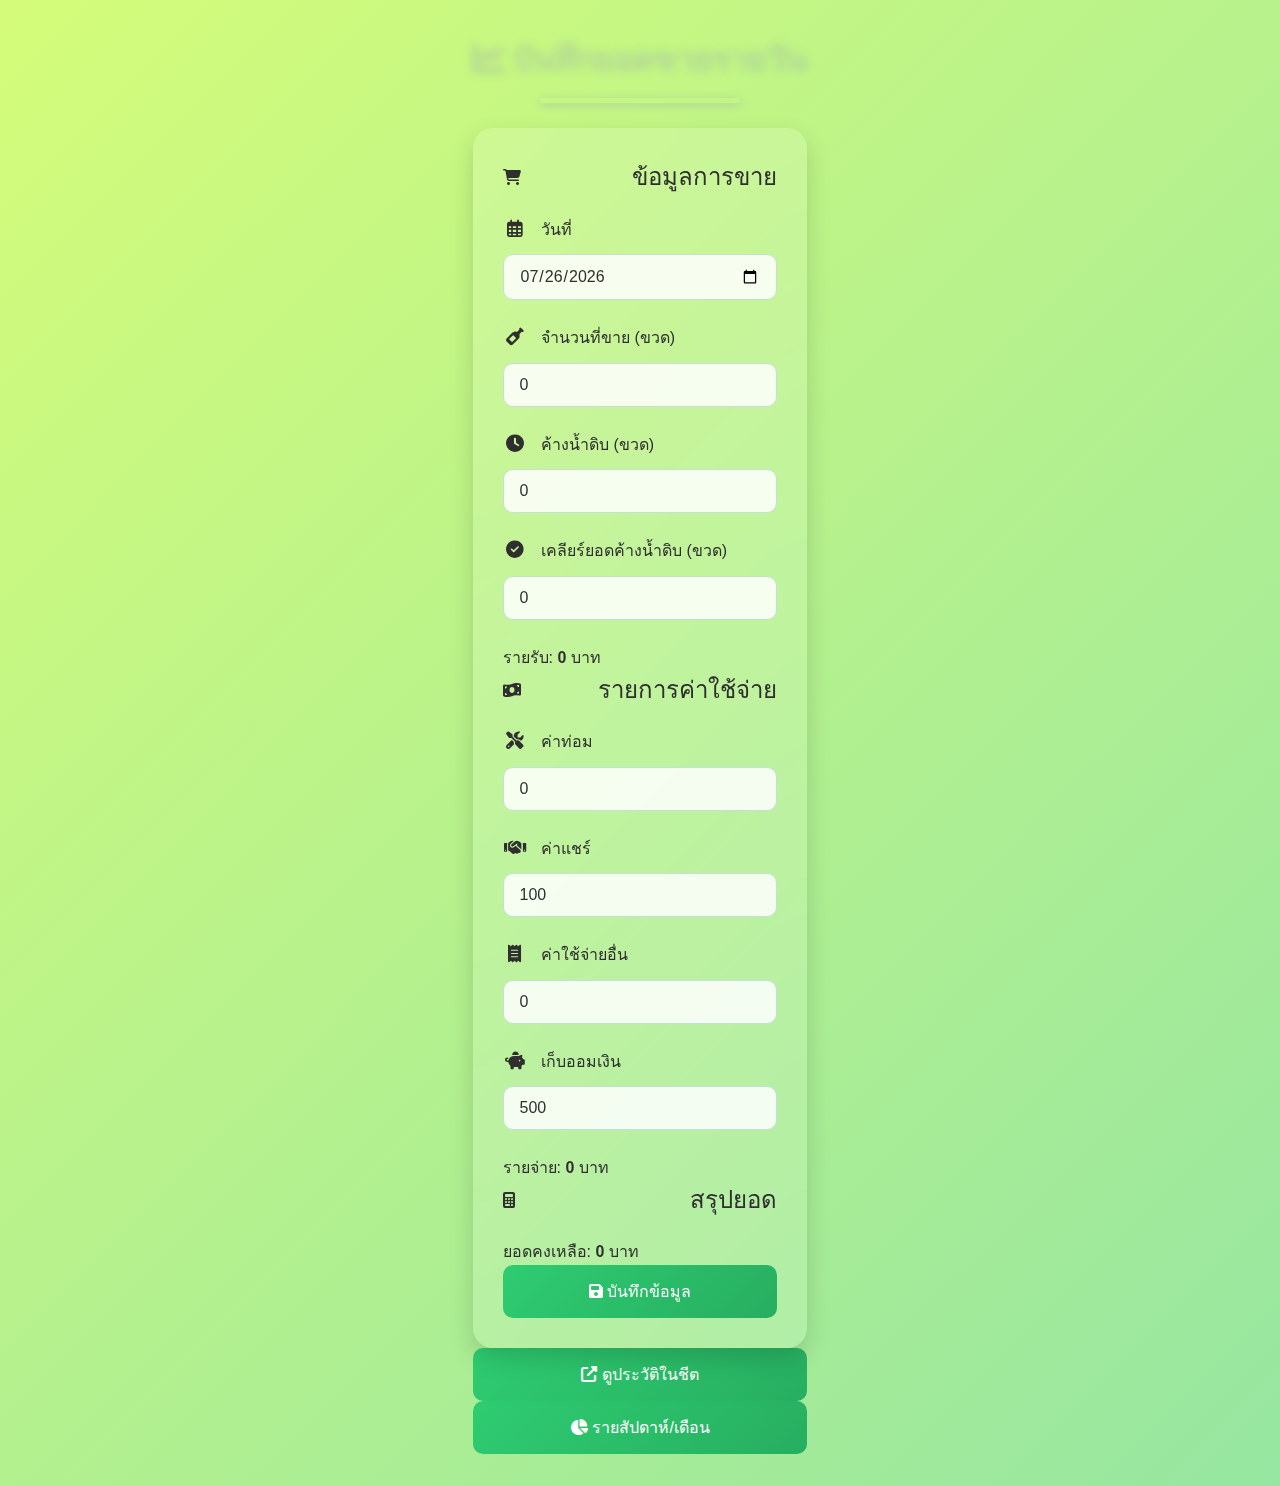
<file: kratom789.html>
<!DOCTYPE html>
<html lang="th">
<head>
  <meta charset="UTF-8" />
  <meta name="viewport" content="width=device-width, initial-scale=1.0">
  <title>บันทึกยอดขายรายวัน</title>
  <link rel="stylesheet" href="https://cdnjs.cloudflare.com/ajax/libs/font-awesome/6.4.0/css/all.min.css">
  <link rel="stylesheet" href="styles.css">
</head>
<style>

/* ฟอนต์หลัก */
body {
  font-family: 'Kanit', sans-serif;
  background: linear-gradient(135deg, #d4fc79, #96e6a1);
  margin: 0;
  padding: 2rem;
  display: flex;
  justify-content: center;
  align-items: flex-start;
  min-height: 100vh;
  color: #2f2f2f;
}

/* กล่องกลาง */
form {
  background: rgba(255, 255, 255, 0.15);
  backdrop-filter: blur(15px);
  border-radius: 20px;
  padding: 30px;
  box-shadow: 0 10px 25px rgba(0, 0, 0, 0.15);
  max-width: 500px;
  width: 100%;
  animation: fadeInUp 0.6s ease;
}

/* หัวเรื่อง */
h1 {
  text-align: center;
  margin-bottom: 10px;
  color: #2c7a4b;
  font-size: 2rem;
}

p {
  text-align: center;
  color: #555;
  margin-bottom: 30px;
}

/* อินพุต */
input {
  display: block;
  width: 100%;
  padding: 12px 16px;
  margin-bottom: 15px;
  border: 1px solid #c4e0d4;
  border-radius: 10px;
  font-size: 16px;
  transition: all 0.3s ease;
  background-color: rgba(255, 255, 255, 0.85);
}

input:focus {
  outline: none;
  border-color: #2ecc71;
  box-shadow: 0 0 8px rgba(46, 204, 113, 0.5);
}

/* ปุ่ม */
button {
  background: linear-gradient(135deg, #2ecc71, #27ae60);
  color: white;
  border: none;
  padding: 14px;
  width: 100%;
  border-radius: 10px;
  font-size: 16px;
  cursor: pointer;
  transition: all 0.3s ease;
}

button:hover {
  background: linear-gradient(135deg, #27ae60, #1e8449);
  box-shadow: 0 8px 15px rgba(39, 174, 96, 0.4);
}

/* สถานะ */
#status {
  text-align: center;
  margin-top: 20px;
  font-weight: 600;
  color: #1e5631;
}

/* Animation */
@keyframes fadeInUp {
  from {
    opacity: 0;
    transform: translateY(30px);
  }
  to {
    opacity: 1;
    transform: translateY(0);
  }
}

/* Responsive */
@media (max-width: 600px) {
  body {
    padding: 1rem;
  }

  form {
    padding: 20px;
  }

:root {
  --primary-color: #4361ee;
  --secondary-color: #3f37c9;
  --success-color: #4cc9f0;
  --danger-color: #f72585;
  --warning-color: #f8961e;
  --light-color: #f8f9fa;
  --dark-color: #212529;
  --gray-color: #6c757d;
}

* {
  box-sizing: border-box;
  margin: 0;
  padding: 0;
  font-family: 'Segoe UI', Tahoma, Geneva, Verdana, sans-serif;
}

body {
  background-color: #f5f7fa;
  color: var(--dark-color);
  line-height: 1.6;
}

.app-container {
  max-width: 800px;
  margin: 0 auto;
  padding: 20px;
}

.app-header {
  text-align: center;
  margin-bottom: 30px;
  color: var(--primary-color);
}

.app-header h1 {
  font-size: 1.8rem;
  margin-bottom: 5px;
  display: flex;
  align-items: center;
  justify-content: center;
  gap: 10px;
}

.current-date {
  color: var(--gray-color);
  font-size: 0.9rem;
}

.form-card {
  background: white;
  border-radius: 10px;
  box-shadow: 0 4px 6px rgba(0, 0, 0, 0.1);
  padding: 20px;
  margin-bottom: 20px;
  transition: transform 0.3s ease;
}

.form-card:hover {
  transform: translateY(-2px);
}

.card-header {
  display: flex;
  align-items: center;
  gap: 10px;
  margin-bottom: 20px;
  color: var(--primary-color);
}

.card-header h2 {
  font-size: 1.3rem;
}

.form-group {
  margin-bottom: 15px;
}

.form-group label {
  display: block;
  margin-bottom: 5px;
  font-weight: 500;
  color: var(--dark-color);
  display: flex;
  align-items: center;
  gap: 8px;
}

.form-group input {
  width: 100%;
  padding: 12px 15px;
  border: 1px solid #ddd;
  border-radius: 8px;
  font-size: 1rem;
  transition: border-color 0.3s;
}

.form-group input:focus {
  border-color: var(--primary-color);
  outline: none;
  box-shadow: 0 0 0 2px rgba(67, 97, 238, 0.2);
}

.output-box {
  padding: 15px;
  border-radius: 8px;
  margin-top: 20px;
  font-size: 1.1rem;
  display: flex;
  justify-content: space-between;
  align-items: center;
}

.output-box.revenue {
  background-color: rgba(76, 201, 240, 0.1);
  color: var(--success-color);
}

.output-box.expense {
  background-color: rgba(247, 37, 133, 0.1);
  color: var(--danger-color);
}

.output-box.balance {
  background-color: rgba(67, 97, 238, 0.1);
  color: var(--primary-color);
  font-size: 1.3rem;
}

.submit-btn {
  width: 100%;
  padding: 15px;
  background-color: var(--primary-color);
  color: white;
  border: none;
  border-radius: 8px;
  font-size: 1.1rem;
  font-weight: 600;
  cursor: pointer;
  transition: background-color 0.3s;
  display: flex;
  align-items: center;
  justify-content: center;
  gap: 10px;
  margin-top: 10px;
}

.submit-btn:hover {
  background-color: var(--secondary-color);
}

.action-buttons {
  display: flex;
  gap: 10px;
  margin-top: 20px;
}

.action-btn {
  flex: 1;
  padding: 12px;
  border-radius: 8px;
  border: none;
  font-size: 0.9rem;
  font-weight: 500;
  cursor: pointer;
  transition: all 0.3s;
  display: flex;
  align-items: center;
  justify-content: center;
  gap: 8px;
}

.action-btn.sheet-btn {
  background-color: #e9ecef;
  color: var(--dark-color);
}

.action-btn.sheet-btn:hover {
  background-color: #dee2e6;
}

.action-btn.report-btn {
  background-color: var(--warning-color);
  color: white;
}

.action-btn.report-btn:hover {
  background-color: #e07f0e;
}

.msg-box {
  margin-top: 20px;
  padding: 15px;
  border-radius: 8px;
  text-align: center;
  font-weight: 500;
}

/* Responsive adjustments */
@media (max-width: 600px) {
  .app-container {
    padding: 15px;
  }
  
  .app-header h1 {
    font-size: 1.5rem;
  }
  
  .card-header h2 {
    font-size: 1.1rem;
  }
  
  .action-buttons {
    flex-direction: column;
  }
}

}

</style>
<body>
  <div class="app-container">
    <header class="app-header">
      <h1><i class="fas fa-chart-line"></i> บันทึกยอดขายรายวัน</h1>
      <div class="current-date" id="currentDate"></div>
    </header>

    <form id="saleForm">
      <div class="form-card">
        <div class="card-header">
          <i class="fas fa-shopping-cart"></i>
          <h2>ข้อมูลการขาย</h2>
        </div>
        <div class="form-group">
          <label for="date"><i class="far fa-calendar-alt"></i> วันที่</label>
          <input type="date" id="date" required />
        </div>
        <div class="form-group">
          <label for="sold"><i class="fas fa-wine-bottle"></i> จำนวนที่ขาย (ขวด)</label>
          <input type="number" id="sold" min="0" value="0" />
        </div>
        <div class="form-group">
          <label for="pending"><i class="fas fa-clock"></i> ค้างน้ำดิบ (ขวด)</label>
          <input type="number" id="pending" min="0" value="0" />
        </div>
        <div class="form-group">
          <label for="cleared"><i class="fas fa-check-circle"></i> เคลียร์ยอดค้างน้ำดิบ (ขวด)</label>
          <input type="number" id="cleared" min="0" value="0" />
        </div>
        <div class="output-box revenue">
          <span>รายรับ:</span>
          <strong id="revenue">0</strong> บาท
        </div>
      </div>

      <div class="form-card">
        <div class="card-header">
          <i class="fas fa-money-bill-wave"></i>
          <h2>รายการค่าใช้จ่าย</h2>
        </div>
        <div class="form-group">
          <label for="pipeFee"><i class="fas fa-tools"></i> ค่าท่อม</label>
          <input type="number" id="pipeFee" min="0" value="0" />
        </div>
        <div class="form-group">
          <label for="shareFee"><i class="fas fa-handshake"></i> ค่าแชร์</label>
          <input type="number" id="shareFee" min="0" value="100" />
        </div>
        <div class="form-group">
          <label for="otherFee"><i class="fas fa-receipt"></i> ค่าใช้จ่ายอื่น</label>
          <input type="number" id="otherFee" min="0" value="0" />
        </div>
        <div class="form-group">
          <label for="saveFee"><i class="fas fa-piggy-bank"></i> เก็บออมเงิน</label>
          <input type="number" id="saveFee" min="0" value="500" />
        </div>
        <div class="output-box expense">
          <span>รายจ่าย:</span>
          <strong id="expense">0</strong> บาท
        </div>
      </div>

      <div class="form-card summary">
        <div class="card-header">
          <i class="fas fa-calculator"></i>
          <h2>สรุปยอด</h2>
        </div>
        <div class="output-box balance">
          <span>ยอดคงเหลือ:</span>
          <strong id="balance">0</strong> บาท
        </div>
      </div>

      <button type="submit" class="submit-btn">
        <i class="fas fa-save"></i> บันทึกข้อมูล
      </button>
    </form>

    <div class="action-buttons">
      <button class="action-btn sheet-btn" onclick="window.open(sheetUrl, '_blank')">
        <i class="fas fa-external-link-alt"></i> ดูประวัติในชีต
      </button>
      <button class="action-btn report-btn" onclick="alert('กำลังพัฒนาส่วนรายงานอัตโนมัติ')">
        <i class="fas fa-chart-pie"></i> รายสัปดาห์/เดือน
      </button>
    </div>

    <div id="msg" class="msg-box"></div>
  </div>

  <script src="script.js"></script>

<script>

const sheetUrl = 'https://docs.google.com/spreadsheets/d/11vhg37MbHRm53SSEHLsCI3EBXx5_meXVvlRuqhFteaY';
const hookUrl = 'https://script.google.com/macros/s/AKfycbxXAaBlyCFRfdQa4jPk8YehSmXE07sn3tXg8kfdDGtDkMCSqRB4_DDIDiyit2tzDOSR/exec';
const pricePerBottle = 40;

// elements
const sold = document.getElementById('sold');
const pending = document.getElementById('pending');
const cleared = document.getElementById('cleared');
const revenueOut = document.getElementById('revenue');

const pipeFee = document.getElementById('pipeFee');
const shareFee = document.getElementById('shareFee');
const otherFee = document.getElementById('otherFee');
const saveFee = document.getElementById('saveFee');
const expenseOut = document.getElementById('expense');

const balanceOut = document.getElementById('balance');
const form = document.getElementById('saleForm');
const msg = document.getElementById('msg');
const dateInput = document.getElementById('date');

// auto set today
dateInput.value = new Date().toISOString().substr(0, 10);

function calcRevenue() {
  const rev = (Number(sold.value) + Number(cleared.value) - Number(pending.value)) * pricePerBottle;
  revenueOut.textContent = rev;
  return rev;
}
function calcExpense() {
  const exp = Number(pipeFee.value) + Number(shareFee.value) + Number(otherFee.value) + Number(saveFee.value);
  expenseOut.textContent = exp;
  return exp;
}
function calcBalance() {
  const bal = calcRevenue() - calcExpense();
  balanceOut.textContent = bal;
  return bal;
}

// bind change
[sold, pending, cleared].forEach(e => e.addEventListener('input', calcRevenue));
[pipeFee, shareFee, otherFee, saveFee].forEach(e => e.addEventListener('input', calcExpense));
[...[...[sold, pending, cleared], pipeFee, shareFee, otherFee, saveFee]].forEach(e => e.addEventListener('input', calcBalance));

// submit
form.addEventListener('submit', e => {
  e.preventDefault();
  // validation
  const d = dateInput.value;
  if (!d) { msg.textContent = '❌ โปรดเลือกวันที่'; return; }
  // prepare data
  const payload = {
    date: d,
    sold: sold.value, pending: pending.value, cleared: cleared.value,
    revenue: calcRevenue(),
    pipeFee: pipeFee.value, shareFee: shareFee.value, otherFee: otherFee.value, saveFee: saveFee.value,
    expense: calcExpense(), balance: calcBalance()
  };
  msg.textContent = '⏳ กำลังบันทึก...';
  fetch(hookUrl, {
    method: 'POST', mode: 'no-cors',
    headers: { 'Content-Type': 'application/json' },
    body: JSON.stringify(payload)
  }).then(() => {
    msg.textContent = '✅ บันทึกเรียบร้อย';
    form.reset();
    dateInput.value = new Date().toISOString().substr(0,10);
    calcRevenue(); calcExpense(); calcBalance();
  }).catch(() => {
    msg.textContent = '❌ เกิดข้อผิดพลาด';
  });
});

// initial calc
calcRevenue(); calcExpense(); calcBalance();


</script>
</body>
</html>
</file>
<file: styles.css>
<style>
    :root {
        --primary-color: #6c5ce7;
        --primary-light: #a29bfe;
        --secondary-color: #00b894;
        --danger-color: #d63031;
        --warning-color: #fdcb6e;
        --info-color: #0984e3;
        --dark-color: #2d3436;
        --light-color: #f5f6fa;
        --panel-bg: rgba(45, 52, 54, 0.95);
        --card-bg: rgba(99, 110, 114, 0.3);
        --modal-bg: rgba(0, 0, 0, 0.9);
        --text-primary: #f5f6fa;
        --text-secondary: #dfe6e9;
    }

    * {
        box-sizing: border-box;
        margin: 0;
        padding: 0;
        scroll-behavior: smooth;
    }

    body {
        font-family: 'Kanit', sans-serif;
        background: linear-gradient(135deg, var(--dark-color), #1e272e);
        color: var(--text-primary);
        line-height: 1.6;
        min-height: 100vh;
        display: flex;
        justify-content: center;
        align-items: center;
        padding: 20px;
    }

    .container {
        max-width: 1400px;
        margin: 0 auto;
        background: var(--panel-bg);
        padding: 30px;
        border-radius: 20px;
        box-shadow: 0 20px 50px rgba(0, 0, 0, 0.6);
        width: 100%;
        backdrop-filter: blur(12px);
        border: 1px solid rgba(255, 255, 255, 0.15);
        animation: fadeIn 0.8s cubic-bezier(0.22, 1, 0.36, 1);
    }

    @keyframes fadeIn {
        from { opacity: 0; transform: translateY(30px); }
        to { opacity: 1; transform: translateY(0); }
    }

    h1, h2, h3 {
        color: var(--text-primary);
        font-weight: 500;
    }

    h1 {
        text-align: center;
        margin-bottom: 30px;
        position: relative;
        padding-bottom: 15px;
        font-size: 2.5rem;
        background: linear-gradient(90deg, var(--primary-color), var(--primary-light));
        -webkit-background-clip: text;
        -webkit-text-fill-color: transparent;
        text-shadow: 0 2px 10px rgba(108, 92, 231, 0.3);
    }

    h1::after {
        content: '';
        display: block;
        width: 200px;
        height: 5px;
        background: linear-gradient(90deg, var(--primary-color), var(--primary-light));
        margin: 15px auto 0;
        border-radius: 5px;
        box-shadow: 0 2px 10px rgba(108, 92, 231, 0.3);
    }

    .card {
        background: var(--card-bg);
        border-radius: 15px;
        padding: 30px;
        margin-bottom: 30px;
        box-shadow: 0 10px 20px rgba(0, 0, 0, 0.3);
        border: 1px solid rgba(255, 255, 255, 0.1);
        transition: all 0.4s cubic-bezier(0.22, 1, 0.36, 1);
    }

    .card:hover {
        transform: translateY(-8px);
        box-shadow: 0 15px 30px rgba(0, 0, 0, 0.4);
        border-color: rgba(255, 255, 255, 0.2);
    }

    .card-header {
        display: flex;
        justify-content: space-between;
        align-items: center;
        margin-bottom: 20px;
    }

    .card-title {
        font-size: 1.5rem;
        color: var(--primary-light);
        display: flex;
        align-items: center;
        gap: 10px;
    }

    .card-title i {
        font-size: 1.2em;
    }

    .form-grid {
        display: grid;
        grid-template-columns: 1fr 1fr;
        gap: 30px;
    }

    @media (max-width: 992px) {
        .form-grid {
            grid-template-columns: 1fr;
            gap: 20px;
        }
    }

    .form-group {
        margin-bottom: 25px;
        position: relative;
    }

    label {
        display: block;
        margin-bottom: 12px;
        color: var(--text-secondary);
        font-weight: 400;
        font-size: 1rem;
    }

    label i {
        margin-right: 10px;
        color: var(--primary-light);
        width: 24px;
        text-align: center;
        font-size: 1.1em;
    }

    input, select {
        width: 100%;
        padding: 16px 20px;
        background: rgba(255, 255, 255, 0.1);
        border: 1px solid rgba(255, 255, 255, 0.2);
        border-radius: 12px;
        color: var(--text-primary);
        font-size: 16px;
        transition: all 0.3s ease;
        font-family: 'Kanit', sans-serif;
    }

    input:focus, select:focus {
        outline: none;
        border-color: var(--primary-color);
        box-shadow: 0 0 0 4px rgba(108, 92, 231, 0.3);
        background: rgba(255, 255, 255, 0.15);
    }

    .readonly {
        background: rgba(255, 255, 255, 0.08);
        color: var(--primary-light);
        font-weight: 500;
        cursor: not-allowed;
    }

    .summary-section {
        background: rgba(0, 0, 0, 0.25);
        padding: 25px;
        border-radius: 15px;
        margin-top: 30px;
        border-left: 5px solid var(--primary-color);
        transition: all 0.4s ease;
    }

    .summary-section:hover {
        transform: translateX(8px);
        box-shadow: 5px 0 15px rgba(108, 92, 231, 0.2);
    }

    .summary-item {
        display: flex;
        justify-content: space-between;
        margin-bottom: 15px;
        padding-bottom: 15px;
        border-bottom: 1px dashed rgba(255, 255, 255, 0.15);
    }

    .summary-total {
        font-size: 1.2rem;
        margin-top: 20px;
        padding-top: 20px;
        border-top: 2px solid var(--primary-color);
        font-weight: 500;
    }

    .btn {
        display: inline-flex;
        align-items: center;
        justify-content: center;
        padding: 16px 32px;
        font-size: 16px;
        border-radius: 12px;
        cursor: pointer;
        transition: all 0.3s cubic-bezier(0.22, 1, 0.36, 1);
        text-align: center;
        border: none;
        font-weight: 500;
        font-family: 'Kanit', sans-serif;
        gap: 10px;
    }

    .btn i {
        font-size: 1.1rem;
    }

    .btn-primary {
        background: linear-gradient(135deg, var(--primary-color), var(--primary-light));
        color: white;
    }

    .btn-secondary {
        background: rgba(255, 255, 255, 0.15);
        color: var(--text-primary);
        border: 1px solid rgba(255, 255, 255, 0.25);
    }

    .btn-success {
        background: linear-gradient(135deg, var(--secondary-color), #00a884);
        color: white;
    }

    .btn-danger {
        background: linear-gradient(135deg, var(--danger-color), #c23616);
        color: white;
    }

    .btn-warning {
        background: linear-gradient(135deg, var(--warning-color), #e1b12c);
        color: #2f3640;
    }

    .btn-info {
        background: linear-gradient(135deg, var(--info-color), #00cec9);
        color: white;
    }

    .btn:hover {
        transform: translateY(-5px);
        box-shadow: 0 10px 25px rgba(0, 0, 0, 0.4);
        opacity: 0.95;
    }

    .btn:active {
        transform: translateY(2px);
    }

    .btn-sm {
        padding: 10px 20px;
        font-size: 14px;
    }

    .btn-group {
        display: flex;
        gap: 20px;
        margin-top: 30px;
        flex-wrap: wrap;
    }

    .btn-group .btn {
        flex: 1;
        min-width: 180px;
    }

    @media (max-width: 768px) {
        .btn-group {
            flex-direction: column;
        }
        .btn-group .btn {
            width: 100%;
        }
    }

    .price-note {
        font-size: 0.9rem;
        color: rgba(223, 230, 233, 0.7);
        margin-top: 10px;
        font-style: italic;
    }

    /* Dashboard Cards */
    .dashboard-cards {
        display: grid;
        grid-template-columns: repeat(auto-fit, minmax(250px, 1fr));
        gap: 20px;
        margin-bottom: 30px;
    }

    .stat-card {
        background: rgba(0, 0, 0, 0.2);
        border-radius: 15px;
        padding: 25px;
        text-align: center;
        transition: all 0.3s ease;
        border: 1px solid rgba(255, 255, 255, 0.1);
    }

    .stat-card:hover {
        transform: translateY(-5px);
        box-shadow: 0 10px 20px rgba(0, 0, 0, 0.3);
    }

    .stat-card .value {
        font-size: 2.5rem;
        font-weight: 600;
        margin: 10px 0;
        background: linear-gradient(90deg, var(--primary-color), var(--primary-light));
        -webkit-background-clip: text;
        -webkit-text-fill-color: transparent;
    }

    .stat-card .label {
        font-size: 1rem;
        color: var(--text-secondary);
    }

    /* Chart Container */
    .chart-container {
        position: relative;
        height: 350px;
        margin: 30px 0;
    }

    /* Search Box */
    .search-box {
        display: flex;
        gap: 15px;
        margin-bottom: 25px;
    }

    .search-box input {
        flex: 1;
    }

    /* Modal Styles */
    .modal {
        display: none;
        position: fixed;
        top: 0;
        left: 0;
        width: 100%;
        height: 100%;
        background-color: var(--modal-bg);
        z-index: 1000;
        overflow-y: auto;
        padding: 20px;
        align-items: center;
        justify-content: center;
        backdrop-filter: blur(10px);
        animation: fadeIn 0.3s ease-out;
    }

    .modal-content {
        background: var(--panel-bg);
        margin: auto;
        padding: 40px;
        border-radius: 20px;
        max-width: 900px;
        width: 95%;
        box-shadow: 0 20px 40px rgba(0, 0, 0, 0.5);
        position: relative;
        border: 1px solid rgba(255, 255, 255, 0.15);
        animation: modalSlideIn 0.5s cubic-bezier(0.22, 1, 0.36, 1);
    }

    @keyframes modalSlideIn {
        from { opacity: 0; transform: translateY(-40px); }
        to { opacity: 1; transform: translateY(0); }
    }

    .close {
        position: absolute;
        top: 25px;
        right: 25px;
        font-size: 30px;
        color: var(--text-secondary);
        cursor: pointer;
        transition: all 0.3s ease;
    }

    .close:hover {
        color: var(--primary-light);
        transform: rotate(90deg);
    }

    /* History Table */
    .history-table {
        width: 100%;
        border-collapse: collapse;
        margin-top: 25px;
        font-size: 0.95rem;
    }

    .history-table th, .history-table td {
        padding: 16px 20px;
        text-align: left;
        border-bottom: 1px solid rgba(255, 255, 255, 0.1);
    }

    .history-table th {
        background: rgba(108, 92, 231, 0.2);
        color: var(--primary-light);
        font-weight: 500;
        position: sticky;
        top: 0;
    }

    .history-table tr {
        transition: all 0.2s ease;
    }

    .history-table tr:hover {
        background: rgba(255, 255, 255, 0.05);
        transform: translateX(5px);
    }

    .badge {
        display: inline-flex;
        align-items: center;
        padding: 6px 12px;
        border-radius: 20px;
        font-size: 0.85rem;
        font-weight: 500;
        gap: 5px;
    }

    .badge i {
        font-size: 0.8rem;
    }

    .badge-success {
        background: rgba(0, 184, 148, 0.2);
        color: var(--secondary-color);
        border: 1px solid var(--secondary-color);
    }

    .badge-danger {
        background: rgba(214, 48, 49, 0.2);
        color: var(--danger-color);
        border: 1px solid var(--danger-color);
    }

    .badge-warning {
        background: rgba(253, 203, 110, 0.2);
        color: var(--warning-color);
        border: 1px solid var(--warning-color);
    }

    /* Tabs */
    .tabs {
        display: flex;
        margin-bottom: 30px;
        border-bottom: 1px solid rgba(255, 255, 255, 0.15);
        gap: 5px;
    }

    .tab {
        padding: 14px 30px;
        cursor: pointer;
        border-bottom: 3px solid transparent;
        transition: all 0.3s ease;
        white-space: nowrap;
        font-weight: 500;
        color: var(--text-secondary);
        position: relative;
        overflow: hidden;
    }

    .tab::after {
        content: '';
        position: absolute;
        bottom: -3px;
        left: 0;
        width: 100%;
        height: 3px;
        background: var(--primary-color);
        transform: translateX(-100%);
        transition: transform 0.3s ease;
    }

    .tab:hover {
        color: var(--text-primary);
    }

    .tab.active {
        color: var(--text-primary);
    }

    .tab.active::after {
        transform: translateX(0);
    }

    .tab-content {
        display: none;
        animation: fadeIn 0.5s ease;
    }

    .tab-content.active {
        display: block;
    }

    /* Pagination */
    .pagination {
        display: flex;
        justify-content: center;
        margin-top: 30px;
        gap: 10px;
    }

    .page-item {
        list-style: none;
    }

    .page-link {
        display: flex;
        align-items: center;
        justify-content: center;
        width: 45px;
        height: 45px;
        border-radius: 10px;
        background: rgba(255, 255, 255, 0.08);
        color: var(--text-primary);
        cursor: pointer;
        transition: all 0.3s ease;
    }

    .page-link:hover {
        background: rgba(108, 92, 231, 0.3);
    }

    .page-link.active {
        background: var(--primary-color);
        color: white;
        box-shadow: 0 5px 15px rgba(108, 92, 231, 0.3);
    }

    /* Loading Spinner */
    .spinner {
        width: 50px;
        height: 50px;
        border: 5px solid rgba(255, 255, 255, 0.1);
        border-radius: 50%;
        border-top: 5px solid var(--primary-color);
        animation: spin 1s linear infinite;
        margin: 30px auto;
    }

    @keyframes spin {
        0% { transform: rotate(0deg); }
        100% { transform: rotate(360deg); }
    }

    /* QR Code Modal */
    .qr-code-container {
        display: flex;
        flex-direction: column;
        align-items: center;
        padding: 30px;
    }

    .qr-code {
        width: 200px;
        height: 200px;
        margin: 20px 0;
        background: white;
        padding: 10px;
        border-radius: 10px;
    }

    .share-link {
        width: 100%;
        padding: 12px 15px;
        background: rgba(255, 255, 255, 0.1);
        border-radius: 8px;
        margin-top: 15px;
        word-break: break-all;
    }

    /* Responsive */
    @media (max-width: 1200px) {
        .container {
            padding: 25px;
        }
    }

    @media (max-width: 992px) {
        h1 {
            font-size: 2rem;
        }
        
        .card {
            padding: 25px;
        }
        
        .dashboard-cards {
            grid-template-columns: repeat(2, 1fr);
        }
    }

    @media (max-width: 768px) {
        body {
            padding: 15px;
            align-items: flex-start;
        }
        
        .container {
            padding: 20px;
        }
        
        h1 {
            font-size: 1.8rem;
        }
        
        .dashboard-cards {
            grid-template-columns: 1fr;
        }
        
        .history-table {
            font-size: 0.85rem;
        }
        
        .history-table th, .history-table td {
            padding: 12px 15px;
        }
        
        .tab {
            padding: 12px 20px;
            font-size: 0.9rem;
        }
        
        .modal-content {
            padding: 30px;
        }
    }

    @media (max-width: 576px) {
        .container {
            padding: 15px;
        }
        
        h1 {
            font-size: 1.6rem;
            padding-bottom: 10px;
        }
        
        h1::after {
            width: 150px;
            height: 4px;
        }
        
        .card {
            padding: 20px;
        }
        
        input, select {
            padding: 14px 16px;
        }
        
        .btn {
            padding: 14px 24px;
            font-size: 0.9rem;
        }
        
        .modal-content {
            padding: 25px;
        }
        
        .history-table {
            display: block;
            overflow-x: auto;
            white-space: nowrap;
        }
        
        .search-box {
            flex-direction: column;
        }
    }
    
    /* Error states */
    .error-message {
        color: var(--danger-color);
        font-size: 0.85rem;
        margin-top: 5px;
        display: none;
    }
    
    .has-error input {
        border-color: var(--danger-color);
    }
    
    .has-error .error-message {
        display: block;
    }
    </style>
</head>
<body>
    <div class="container">
        <h1>
            <i class="fas fa-seedling"></i> ระบบบันทึกการขาย SSKratomSystem Premium
        </h1>
        
        <div class="tabs">
            <div class="tab active" data-tab="dashboard"><i class="fas fa-chart-line"></i> ภาพรวม</div>
            <div class="tab" data-tab="entry"><i class="fas fa-edit"></i> บันทึกข้อมูล</div>
            <div class="tab" data-tab="history"><i class="fas fa-history"></i> ประวัติการบันทึก</div>
        </div>
        
        <!-- Dashboard Tab -->
        <div class="tab-content active" id="dashboard-tab">
            <div class="card">
                <div class="card-header">
                    <h2 class="card-title"><i class="fas fa-chart-pie"></i> สถิติการขาย</h2>
                </div>
                
                <div class="dashboard-cards">
                    <div class="stat-card">
                        <div class="label">ยอดขายรวม</div>
                        <div class="value" id="totalSales">0 ฿</div>
                        <div class="description">30 วันที่ผ่านมา</div>
                    </div>
                    
                    <div class="stat-card">
                        <div class="label">จำนวนขวดขายได้</div>
                        <div class="value" id="totalBottles">0</div>
                        <div class="description">30 วันที่ผ่านมา</div>
                    </div>
                    
                    <div class="stat-card">
                        <div class="label">รายจ่ายรวม</div>
                        <div class="value" id="totalExpensesStat">0 ฿</div>
                        <div class="description">30 วันที่ผ่านมา</div>
                    </div>
                    
                    <div class="stat-card">
                        <div class="label">กำไรสุทธิ</div>
                        <div class="value" id="totalProfit">0 ฿</div>
                        <div class="description">30 วันที่ผ่านมา</div>
                    </div>
                </div>
                
                <div class="chart-container">
                    <canvas id="salesChart"></canvas>
                </div>
            </div>
        </div>
        
        <!-- Entry Tab -->
        <div class="tab-content" id="entry-tab">
            <div class="card">
                <div class="card-header">
                    <h2 class="card-title"><i class="fas fa-edit"></i> บันทึกข้อมูลการขาย</h2>
                </div>
                
                <form id="salesForm">
                    <div class="form-grid">
                        <div class="form-section">
                            <div class="form-group" id="dateGroup">
                                <label for="date"><i class="far fa-calendar-alt"></i> วันที่</label>
                                <input type="date" id="date" name="date" required>
                                <div class="error-message">กรุณากรอกวันที่</div>
                            </div>
                            
                            <div class="form-group" id="quantityGroup">
                                <label for="quantity"><i class="fas fa-bottle-water"></i> จำนวนขวดที่ขายได้</label>
                                <input type="number" id="quantity" name="quantity" required min="0" step="1">
                                <div class="error-message">กรุณากรอกจำนวนขวดที่ขายได้</div>
                            </div>
                            
                            <div class="form-group">
                                <label for="rawWaterDebt"><i class="fas fa-exclamation-circle"></i> ค้างน้ำดิบ (ขวด)</label>
                                <input type="number" id="rawWaterDebt" name="rawWaterDebt" value="0" min="0" step="1">
                            </div>
                            
                            <div class="form-group">
                                <label for="debtCleared"><i class="fas fa-check-circle"></i> เคลียยอดค้างน้ำดิบ (ขวด)</label>
                                <input type="number" id="debtCleared" name="debtCleared" value="0" min="0" step="1">
                                <div class="price-note">จำนวนขวดที่ชำระยอดค้าง (คิดเป็นรายรับเพิ่มเติม)</div>
                            </div>
                            
                            <div class="form-group">
                                <label for="totalIncome"><i class="fas fa-coins"></i> รวมรายรับ (บาท)</label>
                                <input type="text" id="totalIncome" name="totalIncome" readonly class="readonly">
                                <div class="price-note">คำนวณจาก (จำนวนขวดที่ขายได้ + เคลียยอดค้าง) × 40 บาท</div>
                            </div>
                        </div>
                        
                        <div class="form-section">
                            <div class="form-group">
                                <label for="pipeCost"><i class="fas fa-leaf"></i> ค่าท่อม (บาท)</label>
                                <input type="number" id="pipeCost" name="pipeCost" value="0" min="0">
                            </div>
                            
                            <div class="form-group">
                                <label for="shareCost"><i class="fas fa-handshake"></i> ค่าแชร์ (บาท)</label>
                                <input type="number" id="shareCost" name="shareCost" value="100" min="0">
                            </div>
                            
                            <div class="form-group">
                                <label for="savings"><i class="fas fa-piggy-bank"></i> เก็บออม (บาท)</label>
                                <input type="number" id="savings" name="savings" value="500" min="0">
                            </div>
                            
                            <div class="form-group">
                                <label for="otherExpenses"><i class="fas fa-receipt"></i> ค่าใช้จ่ายอื่น (บาท)</label>
                                <input type="number" id="otherExpenses" name="otherExpenses" value="0" min="0">
                            </div>
                            
                            <div class="form-group">
                                <label for="totalExpenses"><i class="fas fa-money-bill-wave"></i> รวมรายจ่าย (บาท)</label>
                                <input type="text" id="totalExpenses" name="totalExpenses" readonly class="readonly">
                            </div>
                        </div>
                    </div>
                    
                    <div class="form-group">
                        <label for="remaining"><i class="fas fa-wallet"></i> คงเหลือ (บาท)</label>
                        <input type="text" id="remaining" name="remaining" readonly class="readonly">
                    </div>
                    
                    <div class="summary-section">
                        <div class="summary-item">
                            <span>รวมรายรับ:</span>
                            <span id="summaryIncome">0 ฿</span>
                        </div>
                        <div class="summary-item">
                            <span>รวมรายจ่าย:</span>
                            <span id="summaryExpenses">600 ฿</span>
                        </div>
                        <div class="summary-item summary-total">
                            <span>คงเหลือ:</span>
                            <span id="summaryRemaining">0 ฿</span>
                        </div>
                    </div>
                    
                    <div class="btn-group">
                        <button type="button" id="previewBtn" class="btn btn-secondary">
                            <i class="fas fa-clipboard-check"></i> ตรวจสอบข้อมูลก่อนบันทึก
                        </button>
                        <button type="button" id="clearFormBtn" class="btn btn-danger">
                            <i class="fas fa-eraser"></i> ล้างฟอร์ม
                        </button>
                    </div>
                </form>
                
                <div id="statusMessage"></div>
            </div>
        </div>
        
        <!-- History Tab -->
        <div class="tab-content" id="history-tab">
            <div class="card">
                <div class="card-header">
                    <h2 class="card-title"><i class="fas fa-history"></i> ประวัติการบันทึกข้อมูล</h2>
                </div>
                
                <div class="search-box">
                    <div class="form-group" style="flex: 2;">
                        <label for="searchDate"><i class="fas fa-calendar-day"></i> ค้นหาตามวันที่</label>
                        <input type="date" id="searchDate">
                    </div>
                    <div class="form-group" style="flex: 3;">
                        <label for="searchRange"><i class="fas fa-calendar-week"></i> ช่วงเวลา</label>
                        <div style="display: flex; gap: 10px;">
                            <input type="date" id="startDate" style="flex: 1;">
                            <span style="display: flex; align-items: center;">ถึง</span>
                            <input type="date" id="endDate" style="flex: 1;">
                        </div>
                    </div>
                    <div class="form-group" style="flex: 1; display: flex; align-items: flex-end;">
                        <button type="button" id="searchBtn" class="btn btn-primary" style="width: 100%;">
                            <i class="fas fa-search"></i> ค้นหา
                        </button>
                    </div>
                </div>
                
                <div class="btn-group">
                    <button type="button" id="refreshHistory" class="btn btn-primary">
                        <i class="fas fa-sync-alt"></i> รีเฟรชข้อมูล
                    </button>
                    <button type="button" id="exportData" class="btn btn-warning">
                        <i class="fas fa-file-export"></i> ส่งออกข้อมูล
                    </button>
                    <button type="button" id="shareData" class="btn btn-info">
                        <i class="fas fa-share-alt"></i> แบ่งปันข้อมูล
                    </button>
                </div>
                
                <div id="historyContent">
                    <table class="history-table">
                        <thead>
                            <tr>
                                <th>วันที่</th>
                                <th>จำนวนขวด</th>
                                <th>รายรับ</th>
                                <th>รายจ่าย</th>
                                <th>คงเหลือ</th>
                                <th>สถานะ</th>
                                <th>การกระทำ</th>
                            </tr>
                        </thead>
                        <tbody id="historyTableBody">
                            <tr>
                                <td colspan="7" style="text-align: center;">
                                    <div class="spinner"></div>
                                    กำลังโหลดข้อมูล...
                                </td>
                            </tr>
                        </tbody>
                    </table>
                    <div class="pagination" id="pagination"></div>
                </div>
            </div>
        </div>
    </div>
    
    <!-- Preview Modal -->
    <div id="previewModal" class="modal">
        <div class="modal-content">
            <span class="close">&times;</span>
            <h2><i class="fas fa-search"></i> ตรวจสอบข้อมูลก่อนบันทึก</h2>
            <div id="modalPreviewContent" class="card" style="margin-top: 20px;"></div>
            <div class="btn-group" style="margin-top: 20px;">
                <button type="button" id="confirmSaveBtn" class="btn btn-success">
                    <i class="fas fa-check"></i> ยืนยันการบันทึก
                </button>
                <button type="button" id="cancelSaveBtn" class="btn btn-danger">
                    <i class="fas fa-times"></i> ยกเลิก
                </button>
            </div>
        </div>
    </div>
    
    <!-- Detail Modal -->
    <div id="detailModal" class="modal">
        <div class="modal-content">
            <span class="close">&times;</span>
            <h2><i class="fas fa-info-circle"></i> รายละเอียดการบันทึก</h2>
            <div id="detailModalContent" class="card" style="margin-top: 20px;"></div>
        </div>
    </div>
    
    <!-- Share Modal -->
    <div id="shareModal" class="modal">
        <div class="modal-content">
            <span class="close">&times;</span>
            <h2><i class="fas fa-share-alt"></i> แบ่งปันข้อมูล</h2>
            <div class="card" style="margin-top: 20px;">
                <div class="qr-code-container">
                    <p>สแกน QR Code เพื่อดูข้อมูลหรือส่งต่อให้ผู้อื่น</p>
                    <div id="qrCode" class="qr-code"></div>
                    <p>หรือคัดลอกลิงก์ด้านล่าง</p>
                    <div id="shareLink" class="share-link"></div>
                    <button type="button" id="copyLinkBtn" class="btn btn-primary" style="margin-top: 20px;">
                        <i class="fas fa-copy"></i> คัดลอกลิงก์
                    </button>
                </div>
            </div>
        </div>
    </div>
</style>
</file>
